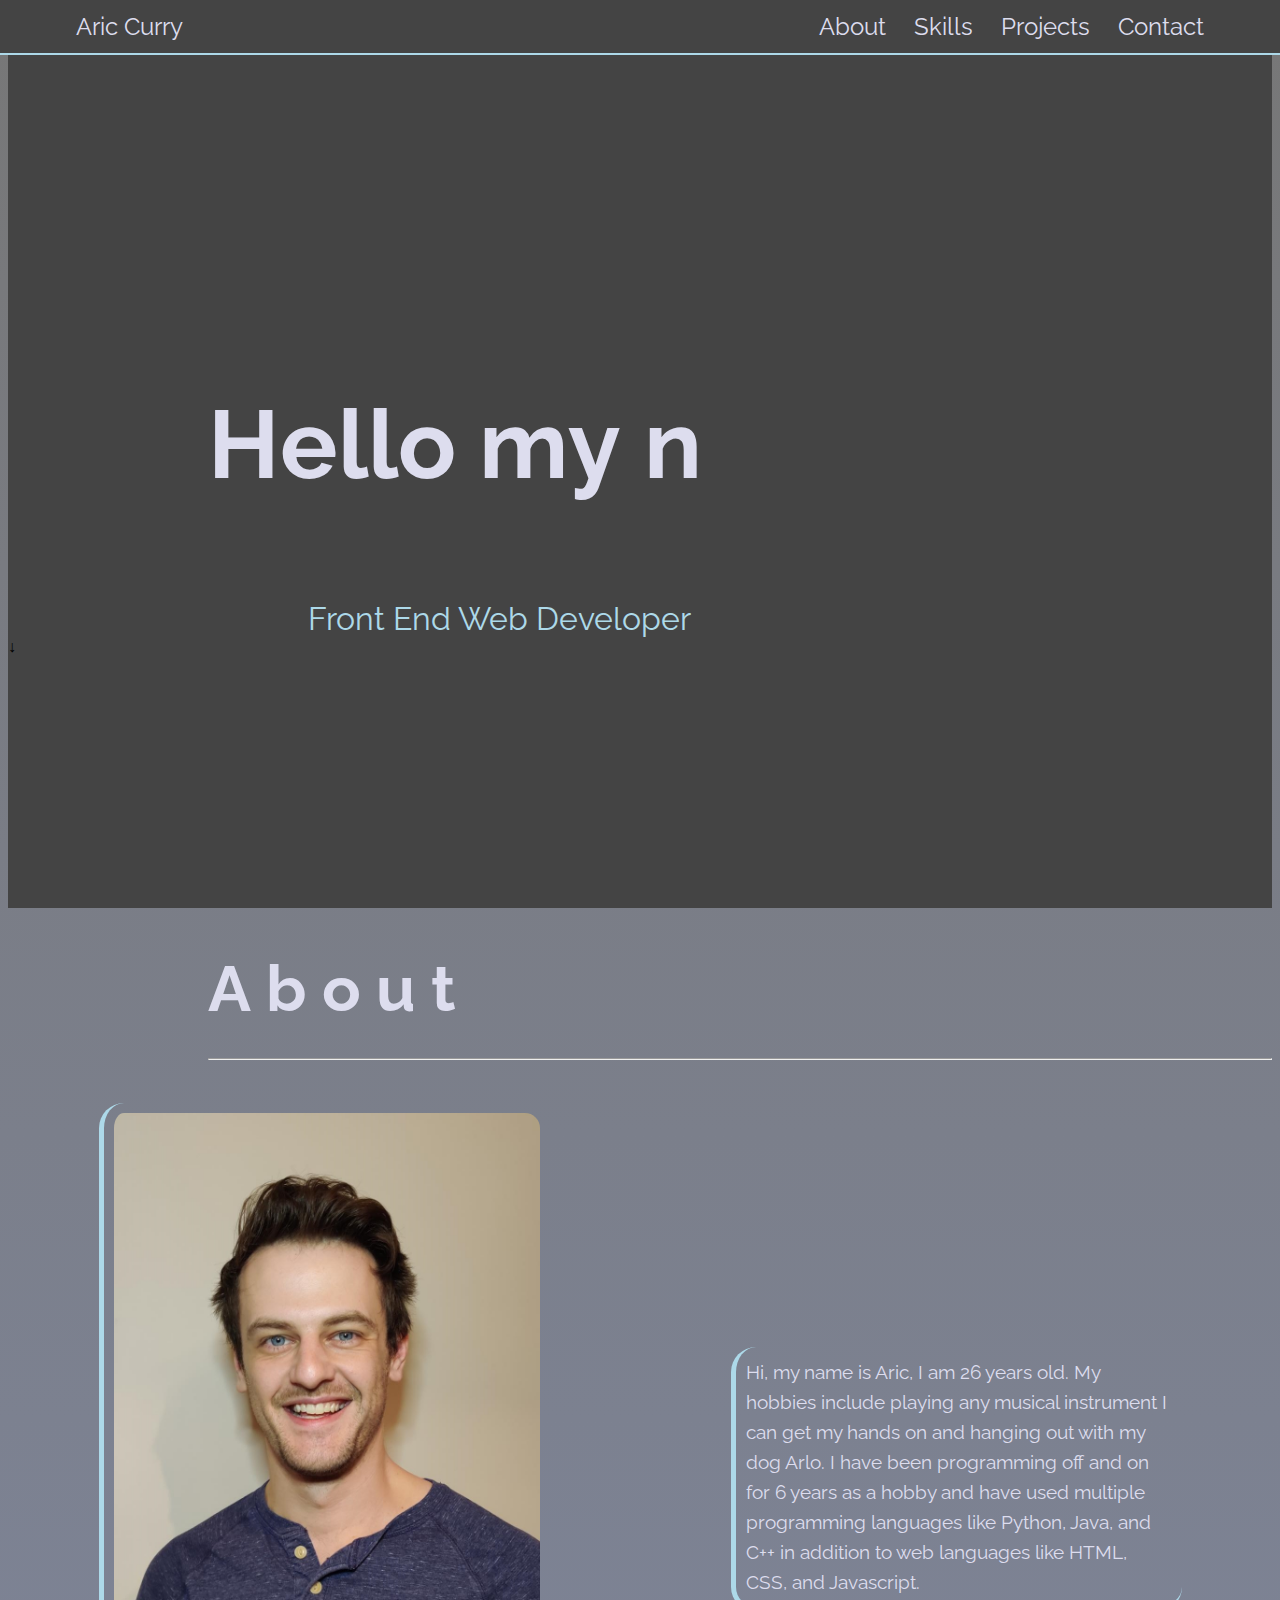
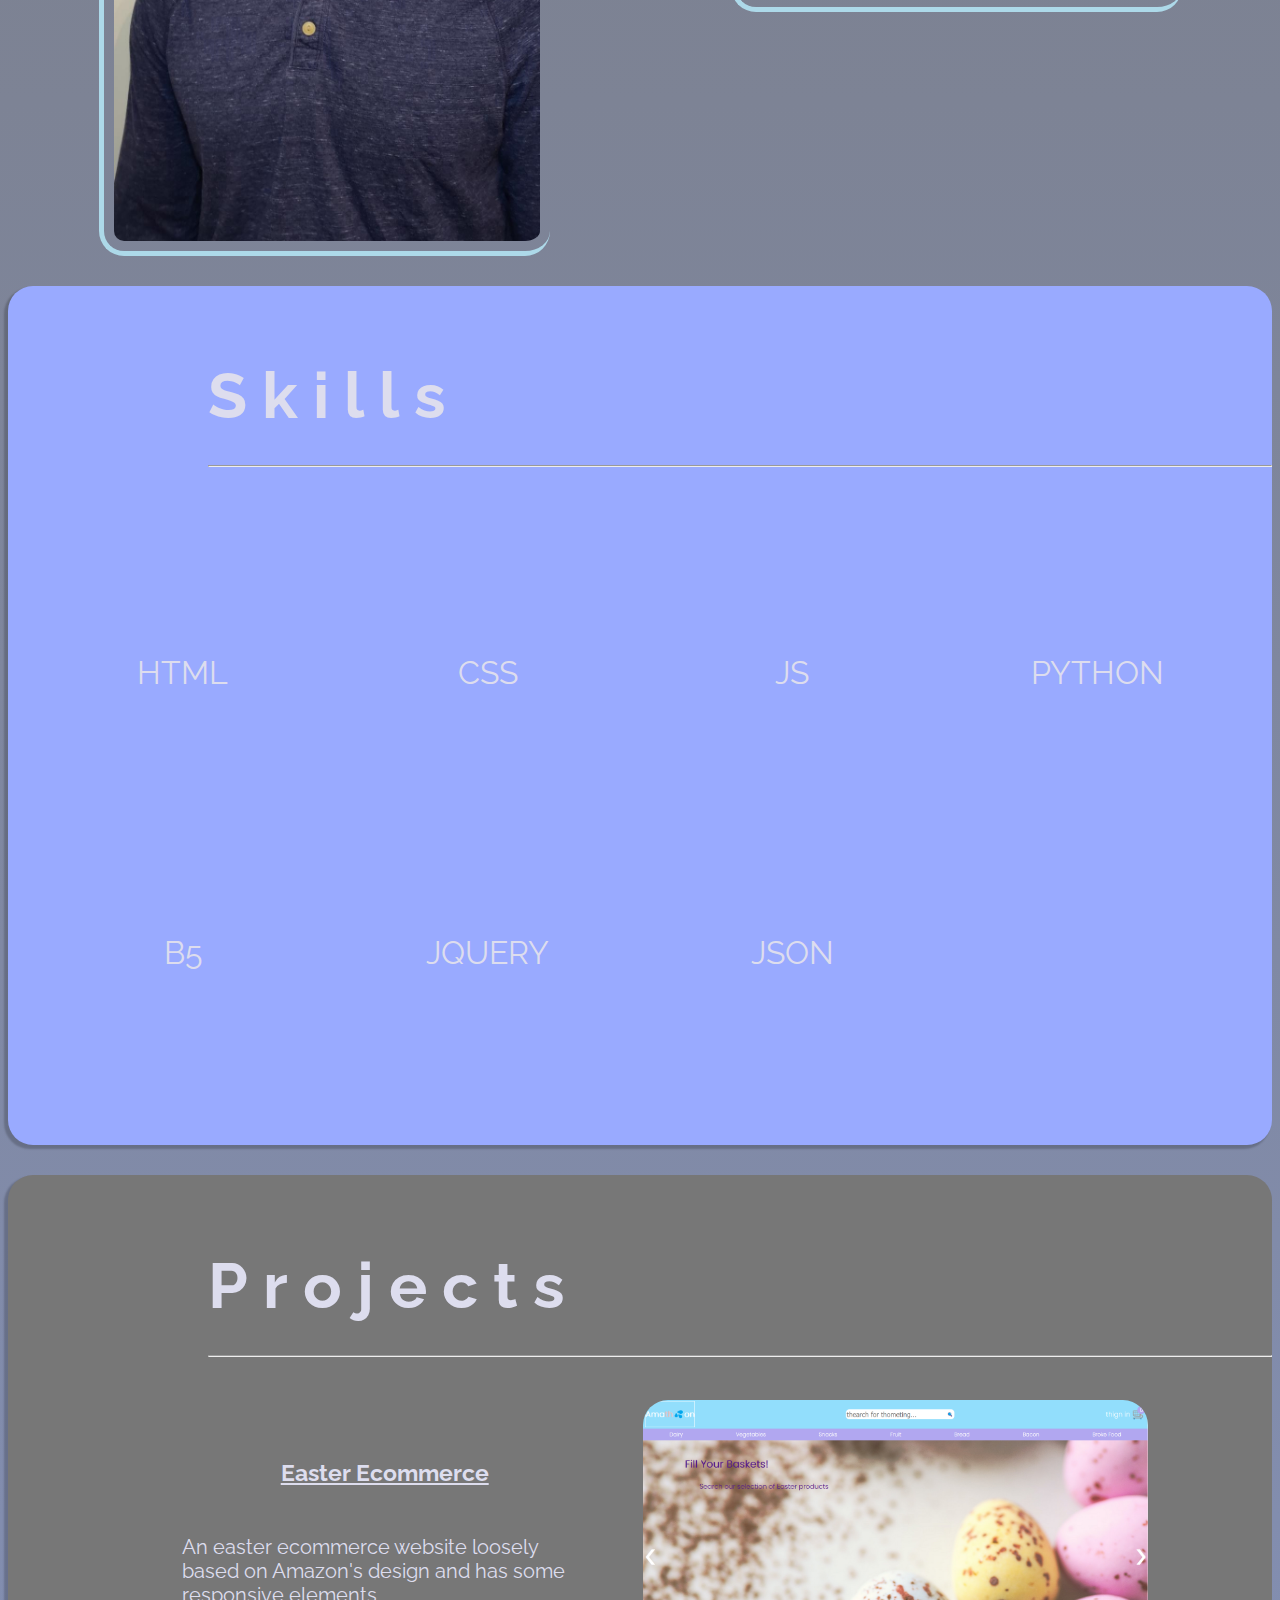
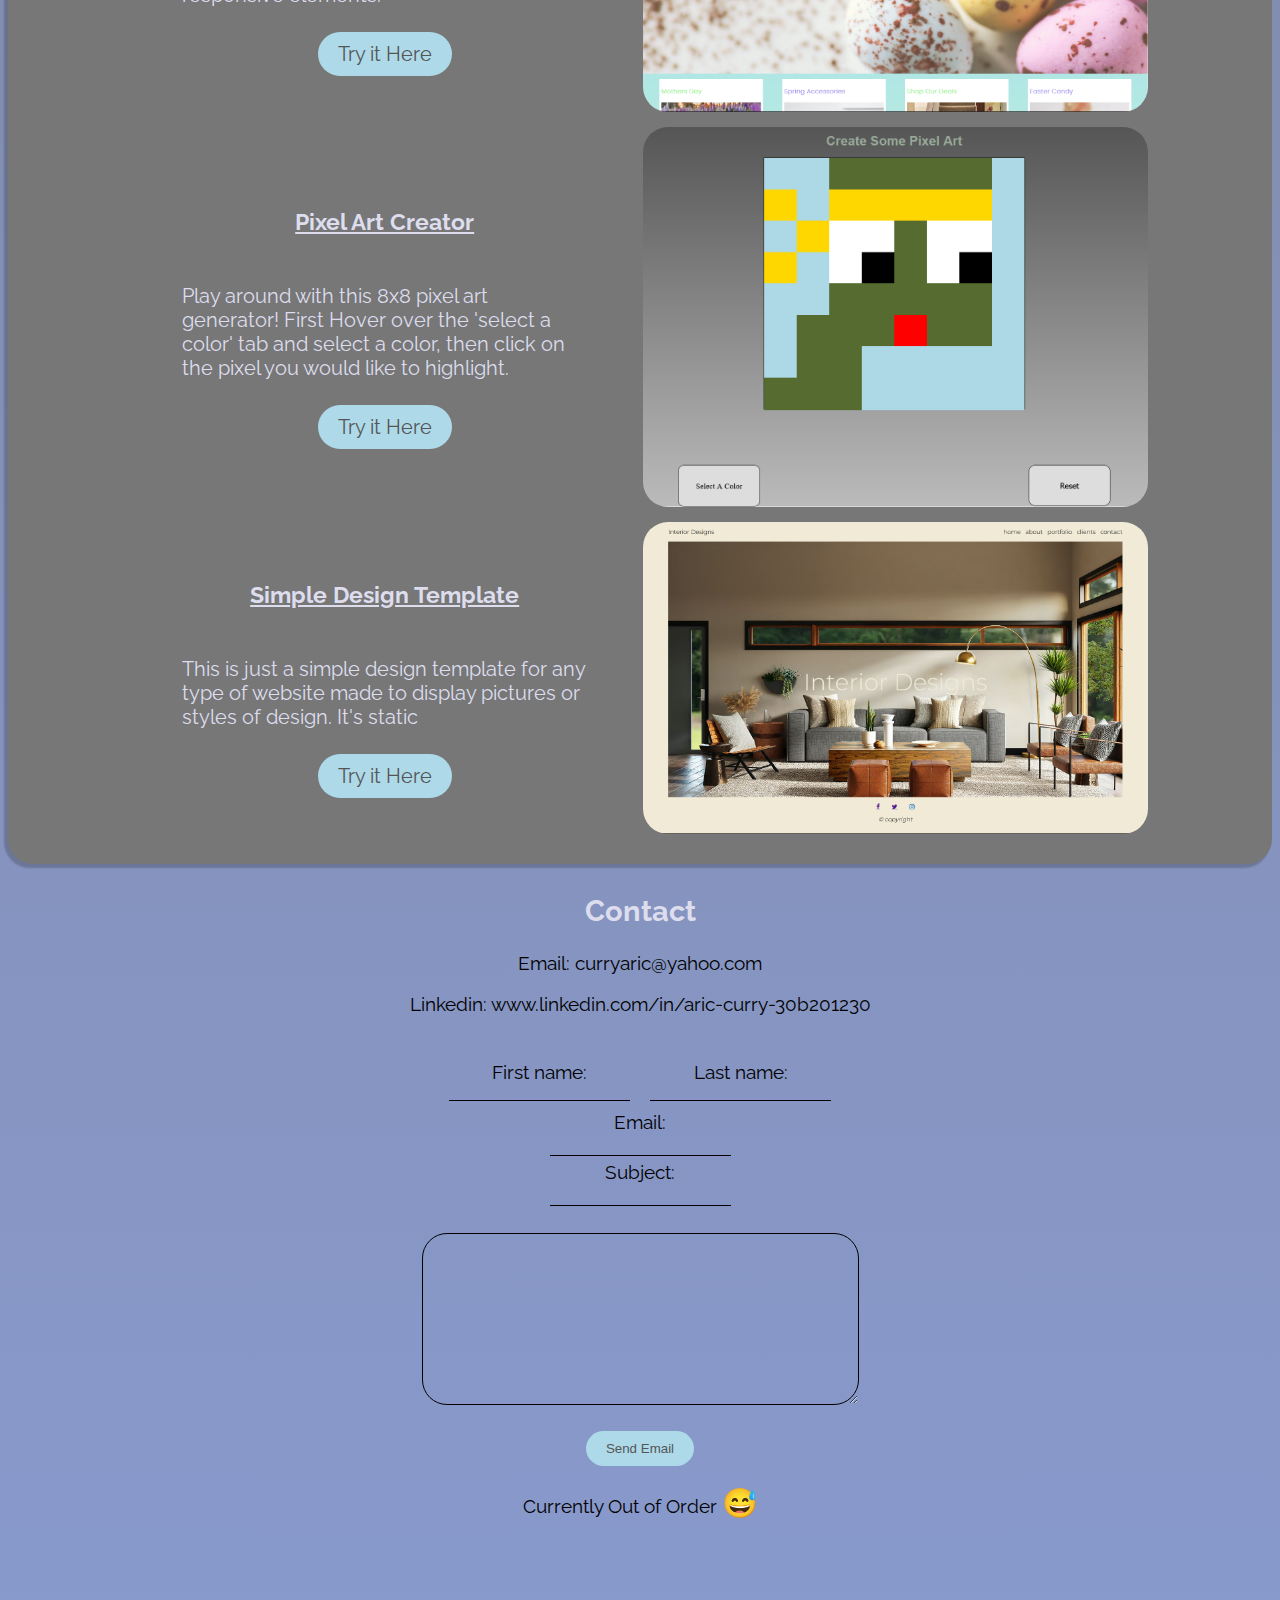
<file: homepage/index.html>
<!DOCTYPE html>
<html lang="en" dir="ltr">
  <head>
    <meta charset="utf-8">
    <meta name="viewport" content="width=device-width, initial-scale=1.0">
    <title>Aric Curry</title>
    <link rel="stylesheet" href="style.css">
    <!--google fonts-->
    <link rel="preconnect" href="https://fonts.googleapis.com">
    <link rel="preconnect" href="https://fonts.gstatic.com" crossorigin>
    <link href="https://fonts.googleapis.com/css2?family=Raleway:wght@300&display=swap" rel="stylesheet">
  </head>
  <body>

    <nav class="flex-between">
      <a href="#">Aric Curry</a>
      <div class="navlinks">
        <a href="#about-me">About</a>
        <a href="#skills">Skills</a>
        <a href="#projects">Projects</a>
        <a href="#contact">Contact</a>
      </div>
    </nav>

    <header>
      <div id="herotext">
        <h1 id="headtext"></h1>
      </div>
      <div id="header-slide">Front End Web Developer</div>
      <span>&#8595;</span>
    </header>

    <section id="about-me">
      <div>
        <h1 class="section-header">
          <div class="headSpan">A</div>
          <div class="headSpan">b</div>
          <div class="headSpan">o</div>
          <div class="headSpan">u</div>
          <div class="headSpan">t</div>
          <hr>
        </h1>
      </div>
      <div class="flex-around" id="aboutcontent">
        <img class="about-class round" id="ourimage" alt="Aric" src="assets\me1.jpg"></img>
        <p class="about-class round" id="mybio">Hi, my name is Aric, I am 26 years old.
          My hobbies include playing any musical instrument I can get my hands on and hanging out
          with my dog Arlo.  I have been programming off and on for 6 years as a hobby and have used
          multiple programming languages like Python, Java, and C++ in
          addition to web languages like HTML, CSS, and Javascript.</p>
      </div>
    </section>

    <section id="skills" class="card-b round">
      <h1 class="section-header">
        <div class="headSpan">S</div>
        <div class="headSpan">k</div>
        <div class="headSpan">i</div>
        <div class="headSpan">l</div>
        <div class="headSpan">l</div>
        <div class="headSpan">s</div>
        <hr>
      </h1>
      <div class="outer-grid">
        <div class="skill-set flex-center">
          HTML
          <div class="hidden round">
            <h3>HTML</h3>
            <p>Html stands for HyperText Markup Language and was originally
                created in 1991 by Tim Berners-Lee. It is the code used
                to structure a web pages and their elements.
            </p>
          </div>
        </div>
        <div class="skill-set flex-center">
          CSS
        <div class="hidden round">
          <h3>CSS</h3>
          <p>CSS stands for Cascade Style Sheet and was released in 1996 as
              a way to style web pages.
          </p>

        </div>
      </div>
        <div class="skill-set flex-center">
          JS
          <div class="hidden round">
            <h3>JavaScript</h3>
            <p>Javascript, initially released in 1996 is the language of the web.
              It is used on nearly every webpages for client side functions
            </p>
          </div>
        </div>
        <div class="skill-set flex-center">
          PYTHON
          <div class="hidden round">
            <h3>Python</h3>
            <p>Python is my favorite programming language.  It was originally
                released in 1991 by Guido van Rossum, is highly flexible and
                used heavily in data analytics and machine learning.
            </p>
          </div>
        </div>
        <div class="skill-set flex-center">
          B5
          <div class="hidden round">
            <h3>BootStrap 5</h3>
            <p>BootStrap is a framework for designing websites quickely.
                You can think of it as a prebuilt CSS file with a lot of
                classes ready for you to use so you can focus
                on just html!
            </p>
          </div>
        </div>
        <div class="skill-set flex-center">
          JQUERY
          <div class="hidden round">
            <h3>JQuery</h3>
            <p>JQuery is how Javascript should have been written for
                handling DOM manipulation.  It is also very useful for
                making AJAX API requests.
            </p>

          </div>
        </div>
        <div class="skill-set flex-center">
          JSON
          <div class="hidden round">
            <h3></h3>
            <p>JSON stands for JavaScript Object Notation, it is
              one of the most popular ways to transfer data.  Basically
              it's just a really big list of data objects written in Javascript.
            </p>

          </div>
        </div>
      </div>
    </section>

    <section id="projects" class="card-b round">
      <h1 class="section-header">
        <div class="headSpan">P</div>
        <div class="headSpan">r</div>
        <div class="headSpan">o</div>
        <div class="headSpan">j</div>
        <div class="headSpan">e</div>
        <div class="headSpan">c</div>
        <div class="headSpan">t</div>
        <div class="headSpan">s</div>
        <hr>
      </h1>
      <div class="projects-container">
        <div class="project-class flex-center pcwords round">
          <h3><u>Easter Ecommerce</u></h3>
          <p>An easter ecommerce website loosely based on Amazon's design and has some
            responsive elements.
          </p>
          <a href="templates\ecommerce\index.html" class="round btn-style" target="_blank">Try it Here</a>
        </div>
        <div class="project-class flex-center round">
          <img class="project-class round" src="assets\amathon.png">
        </div>
        <div class="project-class flex-center round pcwords">
          <h3><u>Pixel Art Creator</u></h3>
          <p>Play around with this 8x8 pixel art generator!
            First Hover over the 'select a color' tab and
            select a color, then click on the pixel you would
            like to highlight.</p>
          <a href="pixelArt\index.html" class="round btn-style" target="_blank">Try it Here</a>
        </div>
        <div class="project-class round flex-center round">
          <img class="project-class round" src="assets\pixelart.png">
        </div>
        <div class="project-class flex-center pcwords round">
          <h3><u>Simple Design Template</u></h3>
          <p>This is just a simple design template for any type
            of website made to display pictures or styles of design.  It's static
          </p>
          <a href="templates\design\indext.html" class="round btn-style" target="_blank">Try it Here</a>
        </div>
        <div class="project-class flex-center round">
          <img class="project-class round" src="assets\interior_design.png">
        </div>
      </div>
    </section>

    <section id="contact" style="margin-bottom: 100px; font-size: 1.2em;">
      <div>
        <h2 style="color:var(--white);">Contact</h2>
        <p>Email: curryaric@yahoo.com</p>
        <p>Linkedin: www.linkedin.com/in/aric-curry-30b201230</p><br>
      </div>
      <form target="_blank">
        <div class="flex-center">
          <div style="display: flex; flex-direction: column; justify-content: center; align-items: center; margin: 5px 10px">
            <label for="fname">First name:</label>
            <input class="input-und" type="text" id="fname" name="fname">
          </div>
          <div style="display: flex; flex-direction: column; justify-content: center; align-items: center; margin: 5px 10px">
            <label for="lname">Last name:</label>
            <input class="input-und" type="text" id="lname" name="lname">
          </div>
        </div>
        <div style="margin: 5px 10px">
          <label for="email">Email:</label><br>
          <input class="input-und" type="email" id="email" name="email"><br>
        </div>
        <div style="margin: 5px 10px">
          <label for="subject">Subject:</label><br>
          <input class="input-und" type="text" id="subject" name="subject"><br><br>
        </div>
        <textarea name="message" rows="10" cols="50" class="round p5" style="background-color: inherit; border: 1px solid black;"></textarea><br><br>
        <input type="submit" value="Send Email" class="round btn-style">
        <p>Currently Out of Order <span style="font-size:1.5em">&#128517;</span></p>
      </form>
    </section>

    <script src="index.js"></script>
  </body>
</html>
</file>
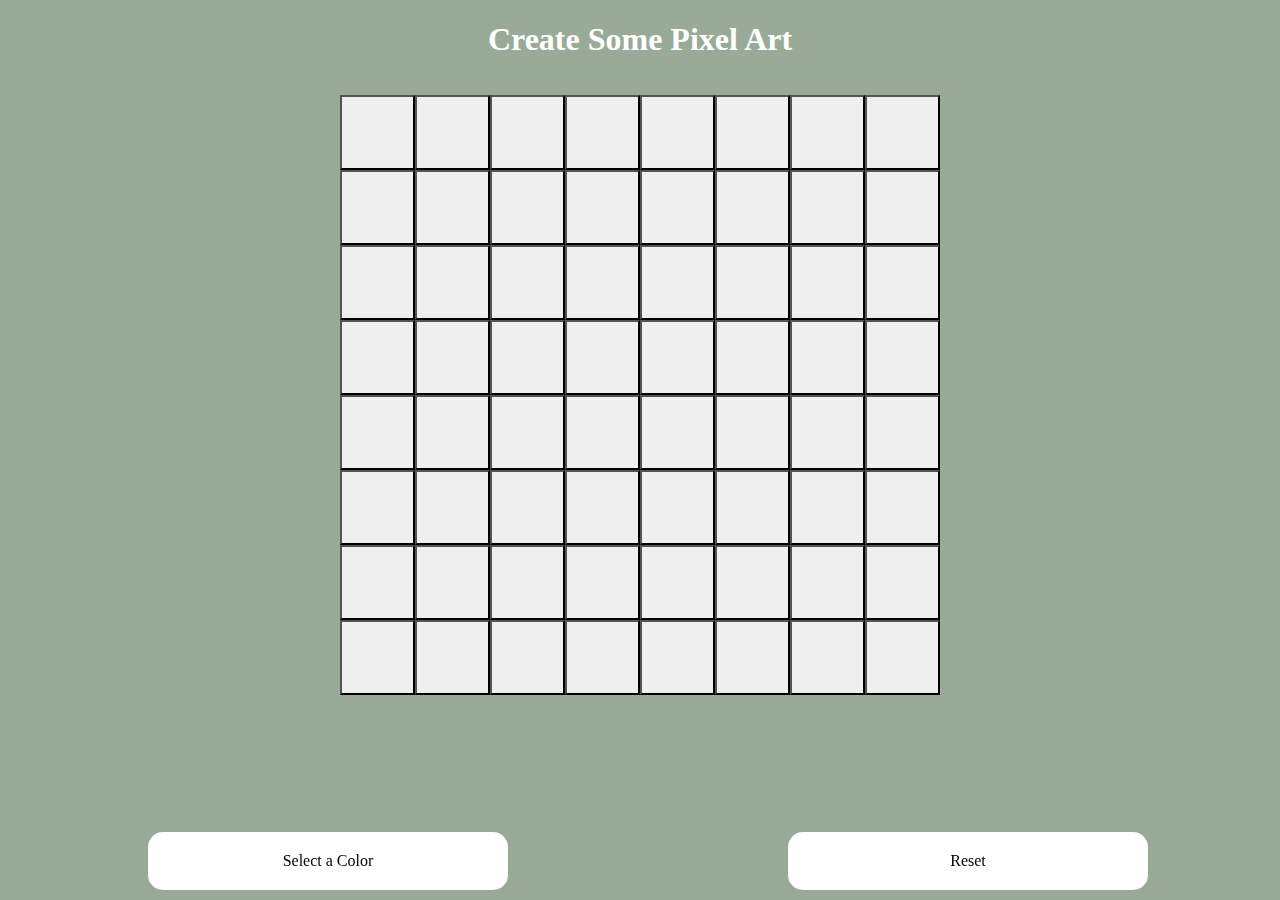
<file: homepage/pixelArt/index.html>
<!DOCTYPE html>
<html lang="en" dir="ltr">
  <head>
    <meta charset="utf-8">
    <meta name="viewport" content="width=device-width, initial-scale=1.0">
    <title>Pixel Art</title>
    <link rel="stylesheet" href="style.css">
  </head>
  <body>
    <header>
      <h1 id="titlehead">Create Some Pixel Art</h1>
    </header>

    <section id="canvas"></section>

    <section class="colors-main">
      <div class="colors-main-buttons show">
          <div id="colorSelector"></div>
          Select a Color
      </div>
      <div class="colors-main-buttons" onclick="document.location.reload(true)">Reset</div>
    </section>

    <script src="script.js"></script>
  </body>
</html>
</file>
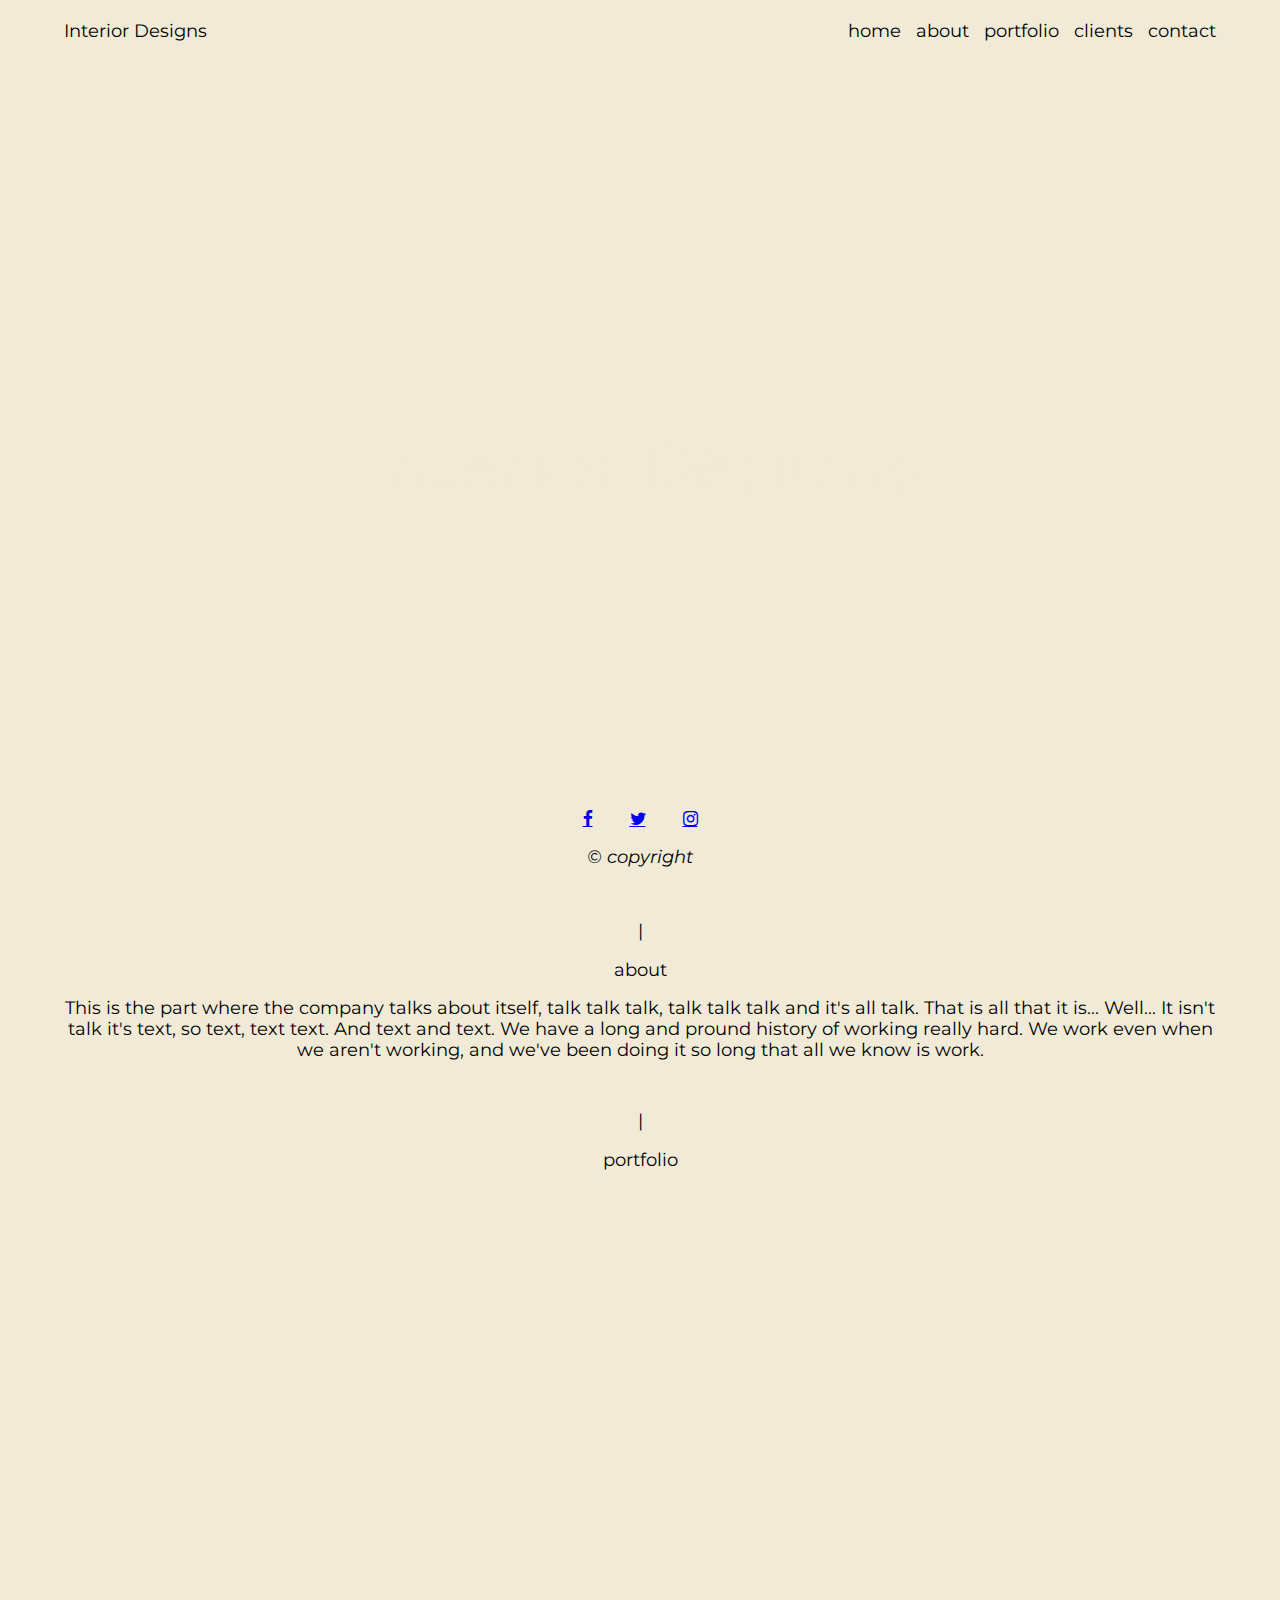
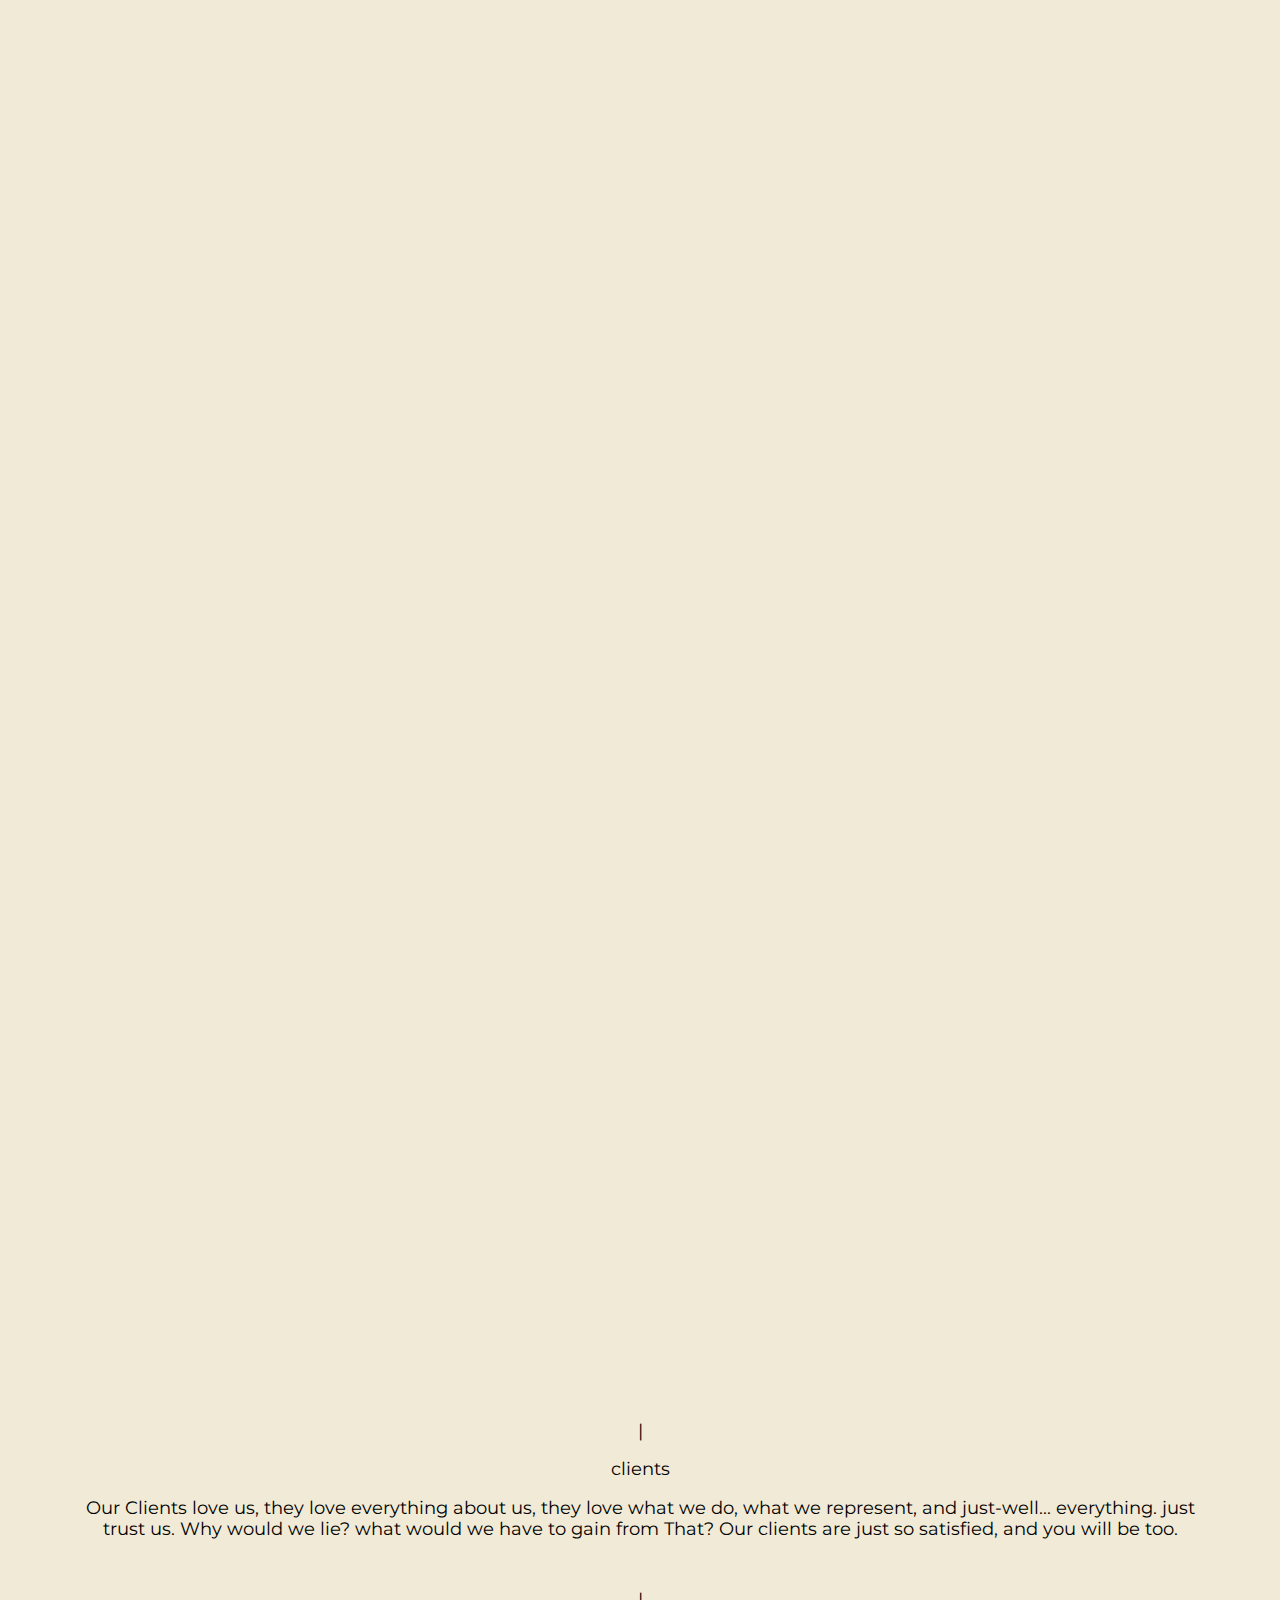
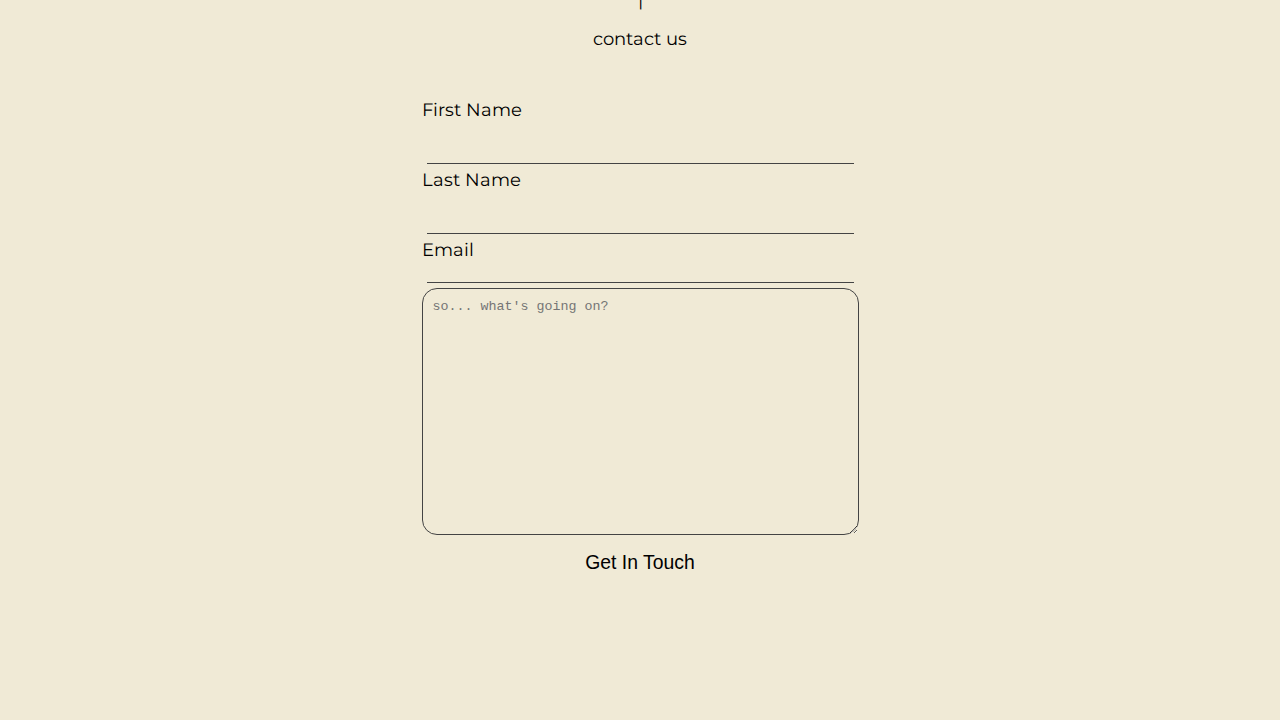
<file: homepage/templates/design/indext.html>
<!DOCTYPE html>
<html lang="en" dir="ltr">
  <head>
    <meta charset="utf-8">
    <link rel="stylesheet" href="style.css">
    <title>&#x2302; Design Website</title>
    <link rel="stylesheet" href="https://cdnjs.cloudflare.com/ajax/libs/font-awesome/4.7.0/css/font-awesome.min.css">
    <link rel="preconnect" href="https://fonts.googleapis.com">
    <link rel="preconnect" href="https://fonts.gstatic.com" crossorigin>
    <link href="https://fonts.googleapis.com/css2?family=Montserrat:wght@300&display=swap" rel="stylesheet">
  </head>

  <body class="bgwhite m0 pbottom">
    <nav class="fixed m5pnav t0 r0 l0 gnav ac grid z3 bgwhite">
        <div>
          <a href="#">Interior Designs</a>
        </div>
        <div class="jend">
          <div class="hamburger" onclick="togglelinks()">
            <div class="m5 bgblack"></div>
            <div class="m5 bgblack"></div>
            <div class="m5 bgblack"></div>
          </div>
          <div id="nav-links">
            <a onclick="togglelinks()" href="#">home</a>
            <a onclick="togglelinks()" href="#about-section">about</a>
            <a onclick="togglelinks()" href="#portfolio">portfolio</a>
            <a onclick="togglelinks()" href="#clients-section">clients</a>
            <a onclick="togglelinks()" href="#contact">contact</a>
          </div>
        </div>
    </nav>

    <header class="grid ac jc m5p herourl ocover w90">
      <div class="twhite" style="font-size: 4em">Interior Designs</div>
    </header>

    <section id="about-section" class="w90 tcenter mtb50 p5p">
        <p>&#124;</p>
        <p>about</p>
        <p class="pw50">This is the part where the company talks about itself, talk talk talk, talk talk talk
          and it's all talk.  That is all that it is... Well... It isn't talk it's text, so text, text text.
          And text and text.  We have a long and pround history of working really hard.  We work even when we
          aren't working, and we've been doing it so long that all we know is work.
        </p>
    </section>

    <section id="portfolio" class="w100 tcenter mtb50">
      <p>&#124;</p>
      <p>portfolio</p>
    </section>

    <section class="m5p ">
      <div id="pictures" class="gcol2 grid gap5 pbottom twhite"></div>
    </section>

    <section id="clients-section" class="w90 tcenter mtb50 p5p">
        <p>&#124;</p>
        <p>clients</p>
        <p class="pw50">Our Clients love us, they love everything about us, they love
          what we do, what we represent, and just-well... everything.  just
          trust us.  Why would we lie? what would we have to gain from That?
          Our clients are just so satisfied, and you will be too.
        </p>
    </section>

    <section id="contact" class="w100 tcenter mtb50">
        <p>&#124;</p>
        <p>contact us</p>
    </section>

    <section>
      <form class="grid ac jc" action="" method="post">
        <label for="fname">First Name</label><br>
        <input class="txt-cln underline m5" type="text" name="fname" value="">
        <label for="lname">Last Name</label><br>
        <input class="txt-cln underline m5" type="text" name="lname" value="">
        <label for="email">Email</label>
        <input class="txt-cln underline m5" type="email" name="email" value="">
        <textarea class="txt-cln curves p10" name="textarea" rows="15" cols="50" placeholder="so... what's going on?"></textarea>
        <button type="submit" style="font-size: 1.1em; padding: 16px 20px;" class="txt-cln hover pointer" name="button">Get In Touch</button>
      </form>
    </section>

    <footer class="bgwhite fixed w100 z3 tcenter">
      <a href="https://www.facebook.com/" class="fa fa-facebook" target="_blank"></a>
      <a href="https://twitter.com/?lang=en" class="fa fa-twitter" target="_blank"></a>
      <a href="https://instagram.com/" class="fa fa-instagram" target="_blank"></a>
      <p style="padding-bottom: 15px;">
        <em>&#xA9; copyright</em>
      </p>
    </footer>

    <script type="text/javascript" src="index.js"></script>
  </body>
</html>
</file>
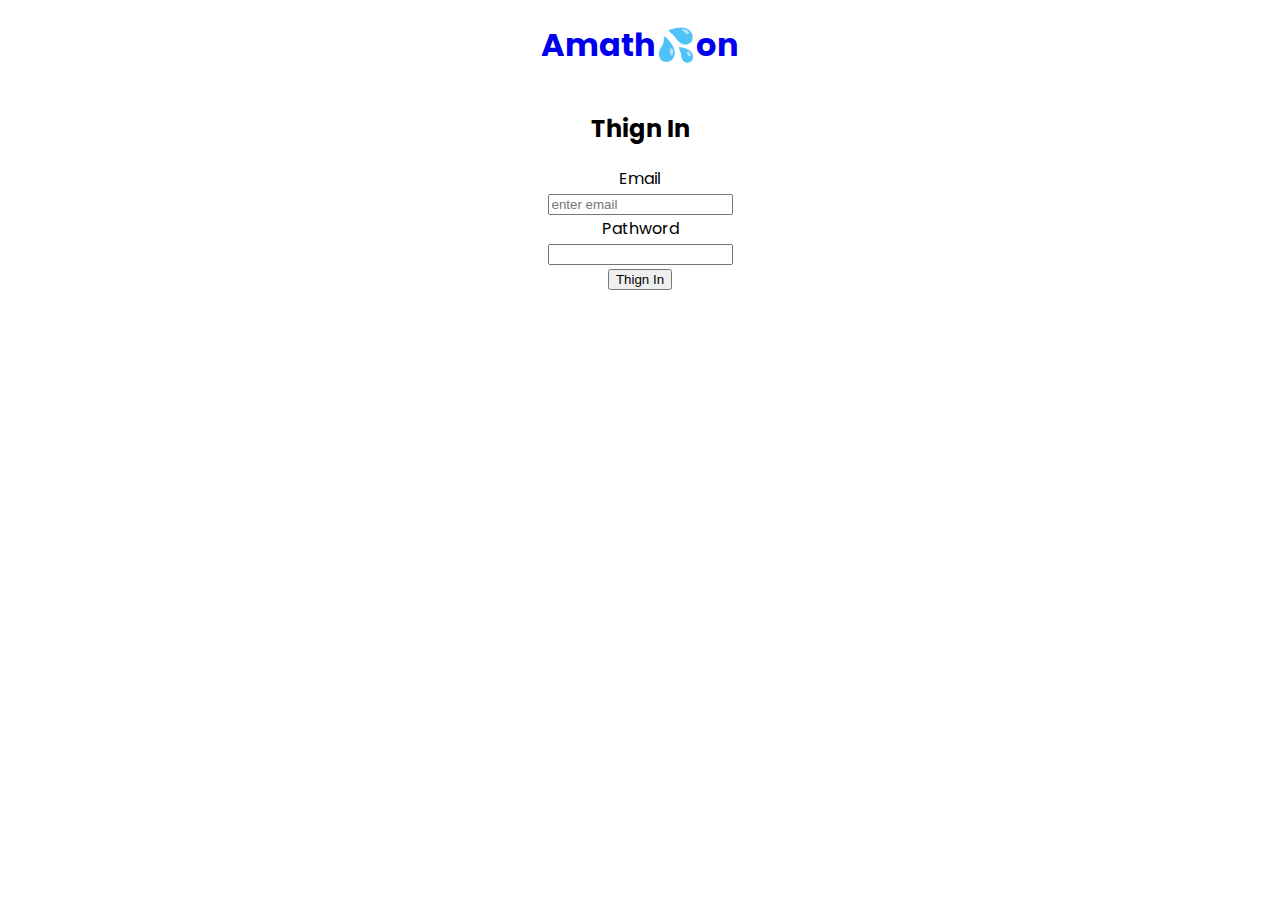
<file: homepage/templates/ecommerce/sign_in.html>
<!DOCTYPE html>
<html lang="en" dir="ltr">
  <head>
    <meta charset="utf-8">
    <title>Amathon Sign-In</title>
    <link rel="stylesheet" href="style.css">
    <link rel="preconnect" href="https://fonts.googleapis.com">
    <link rel="preconnect" href="https://fonts.gstatic.com" crossorigin>
    <link href="https://fonts.googleapis.com/css2?family=Poppins:wght@300&display=swap" rel="stylesheet">
  </head>
  <body class="m0 poppy">
    <nav class="flex-center">
      <h1><a href="index.html" class="tprime txt-cln">Ama<span class="taqua">th</span>&#128166;on</a></h1>
    </nav>

    <section class="flex-center">
      <form class="w300 ta bord-prime" action="index.html" method="post">
        <h2 class="">Thign In</h2>
        <label for="email">Email</label><br>
        <input type="email" name="email" value="" placeholder="enter email"><br>
        <label for="password">Pathword</label><br>
        <input type="password" name="password" value=""><br>
        <button type="submit" name="submit">Thign In</button>
      </form>

    </section>

  </body>
</html>
</file>
<file: homepage/style.css>
:root {
  --white: #ddddee;
  --secondary: #add9e9;
  --top: #777;
  --headerFont: 'Raleway', sans-serif;
}
body {
  background-image: linear-gradient(var(--top), #8899cc);
  font-family: var(--headerFont);
}
nav {
  padding: 0 5%; /*keeps space on sides of nav while keeping background color*/
  position: fixed; /*keeps bar at top*/
  top: 0; /*positions bar*/
  left: 0;
  width: 90%; /*makes the nav display across screen, 90% plus padding*/
  background-color: #444; /*sets background color */
  z-index: 99;
  border-bottom: 2px solid var(--secondary);
  font-family: var(--headerFont);
}
nav a {
  text-decoration: none; /*hides built in styling for a links */
  padding: 12px; /*padding around each navlink*/
  color: var(--white); /*color for text in navbar*/
  font-size: 1.5em;
  transition: background-color .5s;
}
nav a:hover {
  background-color: var(--secondary);
  color: #444;
}

/*HEADER HERO SECTION*/
header {
  width: 100%; /*make the header aread cover the full display window*/
  height: 100vh;
  background-color: #444;
}
#herotext {
  padding-top: 25%; /*positions header intro text*/
  margin-left: 200px;
  /*fixed width div around header texts to make it wrap*/
}
#headtext {
  font-size: 6em;
  color: var(--white);
  cursor: pointer;
  font-family: var(--headerFont);
}
.headSpan {
  display: inline-block;
}
.headSpan:hover {
  color: var(--secondary);
  animation: jump 0.9s;
  animation-timing-function: ease-in-out;
}
@keyframes jump { /*creates the jump animation for each letter*/
  15%   { transform: scale(1.6,1); }
  30% { transform: scale(1.2,1);}
  60% { transform: scale(.8, 1.4) translateY(-40px); }
}
#header-slide {
  font-size: 2em;
  color: var(--secondary);
  font-family: var(--headerFont);
  margin-left: 300px;
  margin-top: 100px;
  animation: slide 2.5s;
  animation-timing-function: ease-out;
}
@keyframes slide {
  0% {transform: translateX(-800px);}
  69% {transform: translateX(-800px);}
  100% {transform: translateX(0px);}
}

/*ABOUT ME SECTION*/
#about-me {
  color: var(--white);
}
.section-header {
  color: var(--white);
  cursor:pointer;
  font-size: 4em;
  margin-left: 200px;
  font-family: var(--headerFont);
}
.about-class {
  line-height: 30px;
  /*height: 70vh;*/
  width: 426px;
  padding: 10px;
  flex-wrap: wrap;
  font-size: 1.2em;
  border-left: 5px solid var(--secondary);
  border-bottom: 5px solid var(--secondary);
}

#skills {
  background-color: #99aaff;
}
.outer-grid {
  padding: 25px;
  display: grid;
  grid-template-columns: repeat(auto-fit, minmax(250px, 300fr));
  grid-auto-rows: 275px;
  gap: 5px;
}
.skill-set {
  height: 100%;
  width: 100%;
  position: relative;
  background-color: inherit;
  font-size: 2em;
  color: var(--white);
}
.skill-set:hover .hidden{
  display: flex;
  justify-content: center;
  align-items: center;
  flex-direction: column;
  transition: all 0.3s;
}
.hidden {
  display: none;
  padding: 10px;
  object-fit: cover;
  height: 100%;
  width: 100%;
  font-size: 0.5em;
  color: var(--white);
  background-color: #8899cc;
  z-index: 1;
  position: absolute;
}

/*PROJECTS SECTION*/
#projects {
  color: var(--white);
  background-color: var(--top);
}
.card-b {
  padding: 30px 0;
  box-shadow: -3px 3px 2px 1px rgba(0, 0, 0, 0.2);
  margin: 30px 0;
}

.projects-container {
  display: grid;
  grid-template-columns: repeat(2, 40%);
  grid-gap: 5px;
  grid-row-gap: 15px;
  justify-content: center;
  align-items: center;
}
.project-class {
  height: 100%;
  flex-direction: column;
  flex-wrap: wrap;
  font-size: 1.25em;
  width: 100%;
}
.project-class p {
  margin: 5% 10%;
}
.btn-style {
  background-color: var(--secondary);
  color: #555;
  text-decoration: none;
  padding: 10px 20px;
  border: none;
}
.btn-style:hover {
  background-color: var(--top);
  color: var(--secondary);
  box-shadow: 0px 0px;
}
#contact {
  text-align: center;
}


/*UTILITY CLASSES*/
.input-und {
  background-color: inherit;
  border: none;
  border-bottom: 1px solid black;
}
.round {
  border-radius: 25px;
}
.flex-between {
  display: flex;
  justify-content: space-between;
  align-items: center;
}
.flex-around {
  display:flex;
  justify-content: space-around;
  align-items: center;
}
.flex-center {
  display: flex;
  align-items: center;
  justify-content: center;
}
.flex-c {
  flex-direction: column;
}
.p5 {
  padding: 10px;
}

@media screen and (max-width: 1250px) {
  #herotext {
    margin-left: 50px;
    width: 700px;
  }
  #header-slide {
    margin-left: 150px;
  }
}
@media screen and (max-width: 800px) {
  .navlinks {
    display: none;
  }
  #aboutcontent {
    flex-direction: column;
  }
  .about-class {
    box-sizing: border-box;
  }
  .section-header {
    margin-left: 20px;
  }
  .projects-container {
    display: flex;
    justify-content: center;
    align-items: center;
    flex-direction: column-reverse;
  }
  #herotext {
    width: 420px;
    padding-top: 20%;
    margin-left: 10px;
  }
  #header-slide {
    margin-top: 20px;
    margin-left: 45px;
  }
}
</file>
<file: homepage/pixelArt/style.css>
body {
    box-sizing: border-box;
    background-color: #99aa99;
}
header {
    text-align: center;
    color: white;
    font-family: fantasy;
  }
#canvas {
    display: grid;
    justify-content: center;
    grid: repeat(8, 10vw) / repeat(8, 10vw);
    padding: 15px;
}
#canvas button {
    height: 100%;
    width: 100%;
    border-radius: 0%;
}

.colors-main {
    display: flex;
    justify-content: space-around;
    position: fixed;
    width: 100%;
    bottom: 10px;
}
#colorSelector {
    display: none;
    position: absolute;
    left: 50%;
    transform: translateX(-50%);
    bottom: 58px;
    grid: repeat(4, 50px) / repeat(4, 50px);
}
#colorSelector * {
    width: 100%;
    height: 100%;
    border-radius: 50%;
}
.show { position: relative; }
.show:hover #colorSelector {
    display: grid;
}
.colors-main-buttons {
    background-color: white;
    text-align: center;
    padding: 20px;
    border-radius: 15px;
    width: 25%;
}

@media screen and (min-width: 750px) {
    #canvas {
        grid: repeat(8, 75px) / repeat(8, 75px);
    }
}
</file>
<file: homepage/templates/design/style.css>
:root {
  --white: #F0EAD6;
  --navheight: 60px;
}

body {
  font-size: 1.1em;
  padding-top: var(--navheight);
  font-family: 'Montserrat', sans-serif;
}
nav a {
  text-decoration: none;
  padding: 10px 5px;
  color: black;
}
nav a:hover { color: green; }

.grid { display: grid; }
.gap5 { gap: 5%; }

.jc { justify-content: center; }
.jend { justify-self: end; }
.ac { align-items: center; }

.gnav { grid: var(--navheight) / 1fr 1fr; }
.gcol2 { grid: repeat(3, 60vh) / 1fr 1fr; }

.bgwhite { background-color: var(--white); }
.bgblack { background-color: black; }

.txt-cln {
  text-decoration: none;
  border: none;
  outline: none;
  background-color: inherit;
}
.twhite { color: var(--white); }
.tblack { color: black; }

.tcenter { text-align: center; }

.fixed { position: fixed; }
.t0 { top:0; }
.l0 { left:0; }
.r0 { right:0; }

.ocover { object-fit: cover; }

.pointer { cursor: pointer; }

.oc60 { opacity: 0.6;}

.m0 { margin: 0; }
.m5p { margin: 0 5%; }
.m5 { margin: 5px; }
.m5pnav { margin: 0 calc(5% - 5px); }
.mtb50 { margin: 50px 0; }

.p10 { padding: 10px; }
.p5p { padding: 0 5%; }
.phalf { padding: 0 25%; }
.pbottom { padding-bottom: 130px; }

.w50 { width: 50%; }
.w90 { width: 90%; }
.w100 { width: 100%; }
.h100p { height: 100%; }

.z3 { z-index: 3; }

.hamburger { display: none; }
.hamburger div {
  width: 30px;
  height: 2px;
}

.herourl {
  background:
  url("https://images.unsplash.com/photo-1618221195710-dd6b41faaea6?ixlib=rb-1.2.1&ixid=MnwxMjA3fDB8MHxwaG90by1wYWdlfHx8fGVufDB8fHx8&auto=format&fit=crop&w=1700&q=80")
  no-repeat center fixed;
  height: 90vh;
}

.card { cursor: pointer; }
.card:hover *{ height: 100%; }
.card * {
  display:grid;
  object-fit: cover;
  overflow: hidden;
  width: 100%;
  height: 0%;
  transition: all 0.5s;
}

.underline { border-bottom: 1px solid #444; }

.curves {
  border: 1px solid #444;
  border-radius: 15px;
}

footer {
  bottom: 0;
  display: inline-block;
}
footer a { padding: 20px 16px 0 16px; }

@media screen and (max-width: 700px ) {
  .gcol2 {
    grid: repeat(6, 50vh) / 1fr;
    gap: 1%;
  }
}
@media screen and (max-width: 850px) {
  #nav-links {
    display: grid;
    text-align: center;
    background-color: #333;
    opacity: 0.9;
    width: 0;
    position: absolute;
    top: 60px; right: 0;
    height: 85vh;
    transition: 0.3s;
    overflow: hidden;
  }
  #nav-links a { color: var(--white); }
  .hamburger { display: block; }
}
</file>
<file: homepage/templates/ecommerce/style.css>
:root {
  --purple: #b1a7f0;
  --green: #aaf3a2;
  --pink: #f8b8b3;
  --yellow: #f7fdaf;
  --blue: #92defc;
}

.secgrad {
  background: linear-gradient(var(--blue), var(--yellow));
}

.bg-primary { background-color: var(--blue); }
.bg-sec { background-color: var(--purple); }
.bg-yellow { background-color: var(--yellow); }
.bg-white { background-color: white; }

.txt-cln {
  text-decoration: none;
  border:none;
  list-style-type: none;
  outline: none;
}

.ac {
  align-items: center;
}

.tpurple { color:var(--purple); }
.tpink { color: var(--pink) }
.tgreen { color: var(--green); }
.tyellow { color: var(--yellow); }
.tblue { color: var(--blue); }
.twhite {   color: white; }

.fsm { font-size: 0.5em; }
.fbg { font-size: 1.25em; }
.fbg1 { font-size: 2em; }
.fbg2 { font-size: 4em; }
.poppy { font-family: 'Poppins', sans-serif; }

.ta {
  text-align: center;
}

.o75 { opacity: 0.75; }
.o33 { opacity: 0.33; }

.block {
  display: block;
}
.flex-between {
  display: flex;
  align-items: center;
  justify-content: space-between;
}
.flex-around {
  display: flex;
  align-items: center;
  justify-content: space-around;
}
.flex-center {
  display: flex;
  align-items: center;
  justify-content: center;
}
.flex {
  display: flex;
}
.align-top {
  align-items: flex-start;
}
.fcol {
  flex-direction: column;
}
.grow { flex-grow: 1;}
.nogrow { flex-grow: 0;}

.p23 { padding: 15px 20px; }
.p23sm { padding: 4px 6px; }
.ptb20 { padding: 20px 0; }
.rel { position: relative; }
.abs { position: absolute; }
.mt10 { margin-top: 10px; }
.mt20 { margin-top: 20px; }
.ml100 { margin-left: 100px; }
.ml150 { margin-left: 150px; }
.m0 { margin: 0; }
.m5 { margin: 5px; }
.m20 { margin: 20px }
.round { border-radius: 15px; }

.h30 { height: 30px; }
.h300 { height: 300px; }
.h450 { height: 450px; }
.h50p { height: 50vh; }
.h75p { height: 75vh; }
.h100p { height: 100%; }
.w100 { width: 100%; }
.w90 { width: 90%; }
.w300 {   width: 300px; }

.slide {
  display: none;
  width: 100%;
  height: 75vh;
}

.t { top: 0; }
.b { bottom: 0 }
.r { right: 0 }
.l { left: 0; }
.zind { z-index: 5; }
.point { cursor: pointer; }

.bb {
  box-sizing: border-box;
}

.item-view {
  aspect-ratio: 10 / 11;
  flex: 0 0 250px;
  margin: 5px;
}

.trans {
  transition: all .5s;
}

.bubble {
  height: 24px;
  width: 24px;
  border-radius: 12px;
}
.cover { object-fit: cover; }
.hideover { overflow: hidden; }
.move_down { object-position: 50% 40%; }

.bord_prime { border: 1px solid var(--purple); }

.purptxthov:hover { color: var(--purple); }
.purplehov:hover { background-color: var(--purple); }
.greenhov:hover { background-color: var(--green); }
.bluehov { transition: all 0.4s; }
.bluehov:hover { background-color: var(--blue); }

.hovergrow { transition: all 0.2s; }
.hovergrow:hover { transform: scale(1.4); }
.hovergrowsm {transition: all 0.3s; }
.hovergrowsm:hover {
   transform: scale(1.15);
   border-radius: 0.5rem;
}

.hover {
  border: 1px solid transparent;
  transition: border 0.3s;
}
.hover:hover {
  border: 1px solid white;
}


#banner {
  background-image: url("https://images.unsplash.com/photo-1526137844794-45f1041f397a?ixlib=rb-1.2.1&ixid=MnwxMjA3fDB8MHxzZWFyY2h8N3x8c3ByaW5nJTIwZmxvd2Vyc3xlbnwwfHwwfHw%3D&auto=format&fit=crop&w=500&q=60");

  background-attachment: fixed;
  background-position: center;
  background-repeat: no-repeat;
  background-size: cover;
}
</file>
